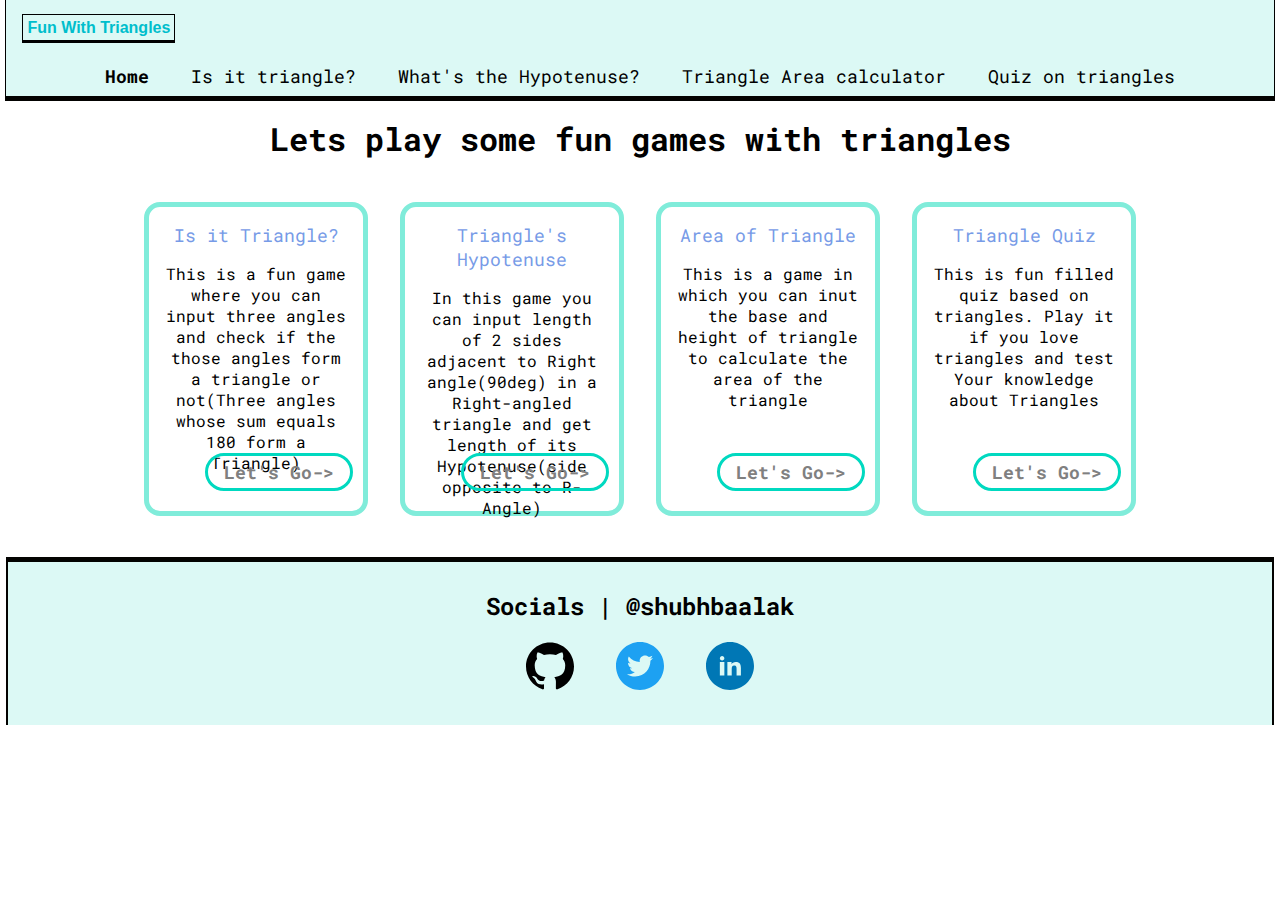
<file: index.html>
<!DOCTYPE html>
<html lang="en">

<head>
    <meta charset="UTF-8">
    <meta http-equiv="X-UA-Compatible" content="IE=edge">
    <meta name="viewport" content="width=device-width, initial-scale=1.0">
    <title>Fun with triangles</title>
    <link href="styles.css" rel="stylesheet" />
</head>

<body>
    <nav class="nav-bar">
        <div class="nav-heading"><a href="index.html">Fun With Triangles</a></div>
        <ul class="nav-list list-non-bullet">
            <li class="list-item-inline"><a href="index.html" class="nav-link active">Home</a></li>
            <li class="list-item-inline"><a href="istriangle.html" class="nav-link">Is it triangle?</a></li>
            <li class="list-item-inline"><a href="hypotenuse.html" class="nav-link">What's the Hypotenuse?</a></li>
            <li class="list-item-inline"><a href="area.html" class="nav-link">Triangle Area calculator</a></li>
            <li class="list-item-inline"><a href="quiz.html" class="nav-link">Quiz on triangles</a></li>
        </ul>
    </nav>
    <h1 class="main-heading">Lets play some fun games with triangles</h1>

    <main class="container-main">
        <div class="containerOne container-sections">
            <a href="isTriangle.html" id="is-triangle-link" class="container-box-heading">Is it Triangle?</a>
            <p class="game-description">This is a fun game where you can input three angles and check if the those angles form a triangle or not(Three angles whose sum equals 180 form a Triangle)</p>
            <a class="goto-button" href="/istriangle.html">Let's Go-></a>
        </div>

        <div class="containerTwo container-sections">
            <a href="hypotenuse.html" id="hypotenuse-triangle" class="container-box-heading">Triangle's Hypotenuse</a>
            <p class="game-description">In this game you can input length of 2 sides adjacent to Right angle(90deg) in a Right-angled triangle and get length of its Hypotenuse(side opposite to R-Angle)</p>
            <a class="goto-button" href="/hypotenuse.html">Let's Go-></a>
        </div>

        <div class="containerThree container-sections">
            <a href="area.html" id="area-triangle" class="container-box-heading">Area of Triangle</a>
            <p class="game-description">This is a game in which you can inut the base and height of triangle to calculate the area of the triangle</p>
            <a class="goto-button" href="/area.html">Let's Go-></a>
        </div>

        <div class="containerFour container-sections">
            <a href="quiz.html" id="quiz-triangle" class="container-box-heading">Triangle Quiz</a>
            <p class="game-description">This is fun filled quiz based on triangles. Play it if you love triangles and test Your knowledge about Triangles</p>
            <a class="goto-button" href="/quiz.html">Let's Go-></a>
        </div>

    </main>
    <footer>
        <h2>Socials | @shubhbaalak</h2>
        <ul>
            <li> <a href="/"> <img src="images/github.svg" alt="github" class="footer-img"></a></li>
            <li> <a href="/"><img src="images/twitter-round-color.svg" alt="twitter" class="footer-img"></a></li>
            <li> <a href="/"><img src="images/linkedin-round-color.svg" alt="linkedin" class="footer-img"></a></li>
        </ul>
    </footer>

</body>

</html>
</file>
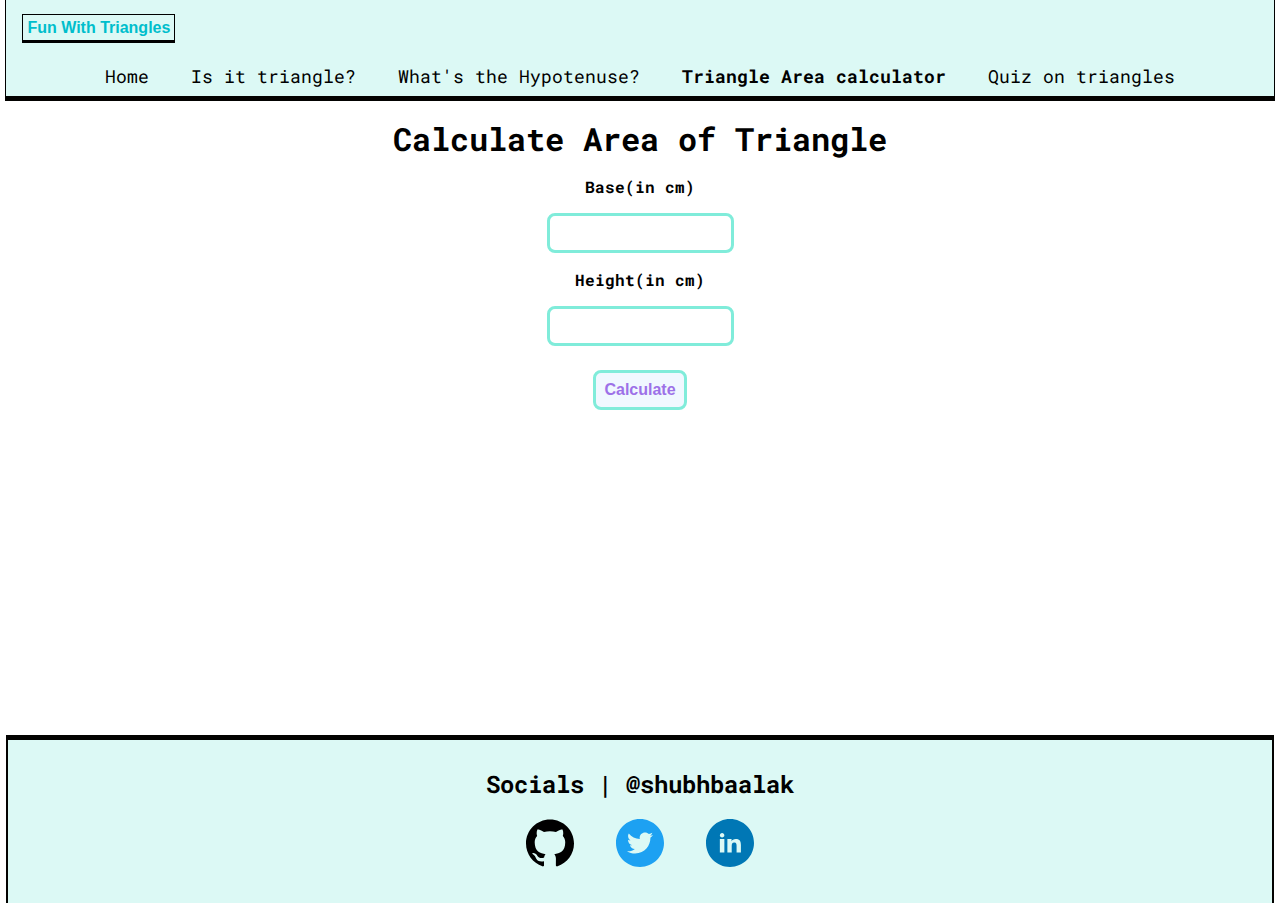
<file: area.html>
<!DOCTYPE html>
<html lang="en">
<head>
    <meta charset="UTF-8">
    <meta http-equiv="X-UA-Compatible" content="IE=edge">
    <meta name="viewport" content="width=device-width, initial-scale=1.0">
    <title>Area of triangle</title>
    <link href="styles.css" rel="stylesheet" />
</head>
<body>
    <nav class="nav-bar">
        <div class="nav-heading"><a href="index.html">Fun With Triangles</a></div>        <ul class="nav-list list-non-bullet">
            <li class="list-item-inline"><a href="index.html" class="nav-link">Home</a></li>
            <li class="list-item-inline"><a href="istriangle.html" class="nav-link">Is it triangle?</a></li>
            <li class="list-item-inline"><a href="hypotenuse.html" class="nav-link">What's the Hypotenuse?</a></li>
            <li class="list-item-inline"><a href="area.html" class="nav-link active">Triangle Area calculator</a></li>
            <li class="list-item-inline"><a href="quiz.html" class="nav-link">Quiz on triangles</a></li>
        </ul>
    </nav>
    
    <div class="container container-triangle-area">
        <h1 class="heading">Calculate Area of Triangle</h1>
        <label for="input-base">Base(in cm)</label>
        <input id="input-base" type="number">
        <label for="input-height">Height(in cm)</label>
        <input id="input-height" type="number">

        <button id="check-button">Calculate</button>
        <div id="output"></div>
    </div>

    <footer>
        <h2>Socials | @shubhbaalak</h2>
        <ul>
            <li> <a href="/"> <img src="images/github.svg" alt="github" class="footer-img"></a></li>
            <li> <a href="/"><img src="images/twitter-round-color.svg" alt="twitter" class="footer-img"></a></li>
            <li> <a href="/"><img src="images/linkedin-round-color.svg" alt="linkedin" class="footer-img"></a></li>
        </ul>
    </footer>

    <script src="area.js" type="text/javascript" ></script>
</body>
</html>
</file>
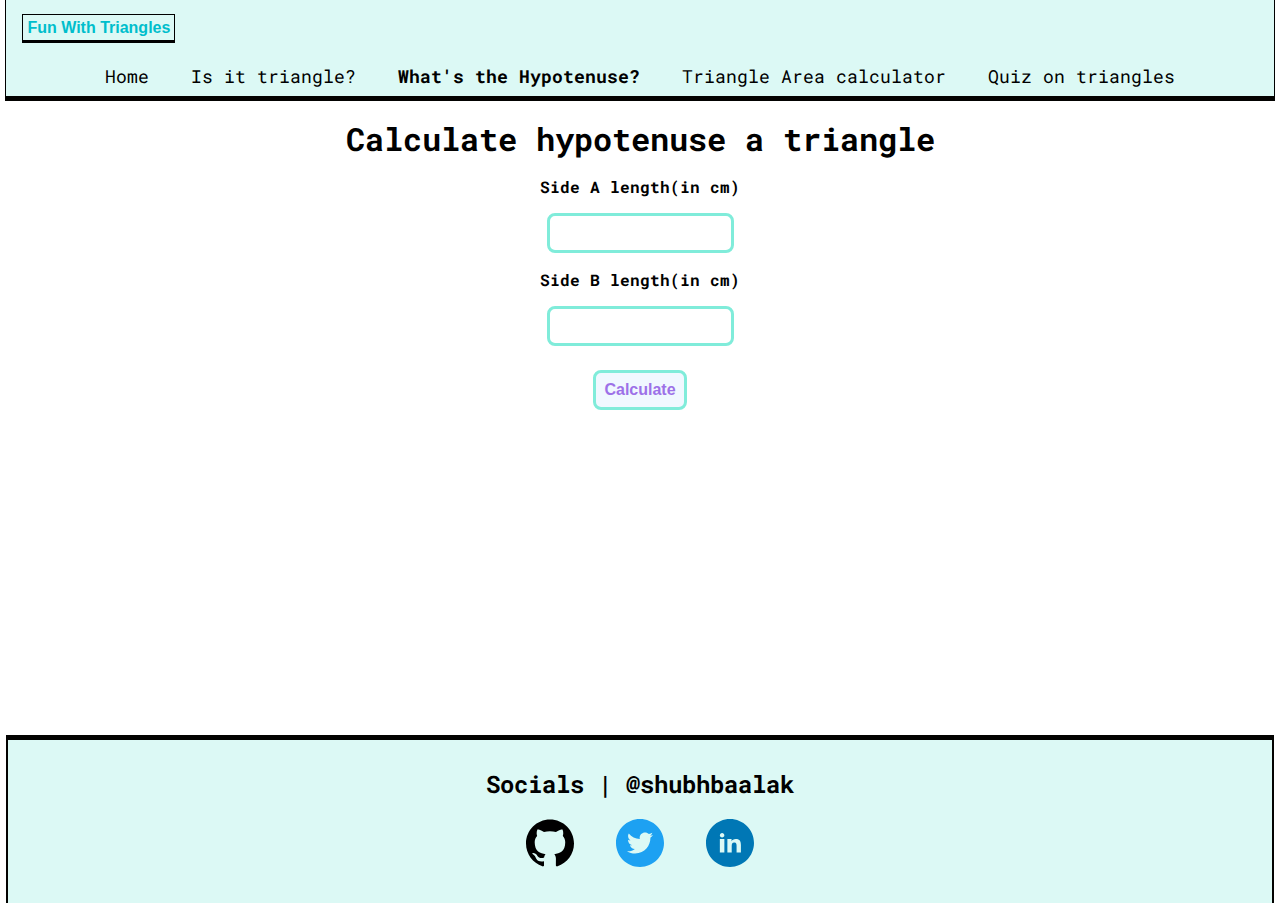
<file: hypotenuse.html>
<!DOCTYPE html>
<html lang="en">
<head>
    <meta charset="UTF-8">
    <meta http-equiv="X-UA-Compatible" content="IE=edge">
    <meta name="viewport" content="width=device-width, initial-scale=1.0">
    <title>Hypotenuse of Triangle?</title>
    <link href="styles.css" rel="stylesheet" />
</head>
<body>
    <nav class="nav-bar">
        <div class="nav-heading"><a href="index.html">Fun With Triangles</a></div>        <ul class="nav-list list-non-bullet">
            <li class="list-item-inline"><a href="index.html" class="nav-link">Home</a></li>
            <li class="list-item-inline"><a href="istriangle.html" class="nav-link">Is it triangle?</a></li>
            <li class="list-item-inline"><a href="hypotenuse.html" class="nav-link active">What's the Hypotenuse?</a></li>
            <li class="list-item-inline"><a href="area.html" class="nav-link">Triangle Area calculator</a></li>
            <li class="list-item-inline"><a href="quiz.html" class="nav-link">Quiz on triangles</a></li>
        </ul>
    </nav>

    <div class="container container-input container-hypotenuse">
        <h1 class="heading">Calculate hypotenuse a triangle</h1>
        <label>Side A length(in cm)</label>
        <input class="side-input" type="number" />
        <label>Side B length(in cm)</label>
        <input class="side-input" type="number" />
        <button id="check-button">Calculate</button>
        <div id="output"></div>
    </div>

    <footer>
        <h2>Socials | @shubhbaalak</h2>
        <ul>
            <li> <a href="/"> <img src="images/github.svg" alt="github" class="footer-img"></a></li>
            <li> <a href="/"><img src="images/twitter-round-color.svg" alt="twitter" class="footer-img"></a></li>
            <li> <a href="/"><img src="images/linkedin-round-color.svg" alt="linkedin" class="footer-img"></a></li>
        </ul>
    </footer>

    <script src="hypotenuse.js" type="text/javascript" ></script>
</body>
</html>
</file>
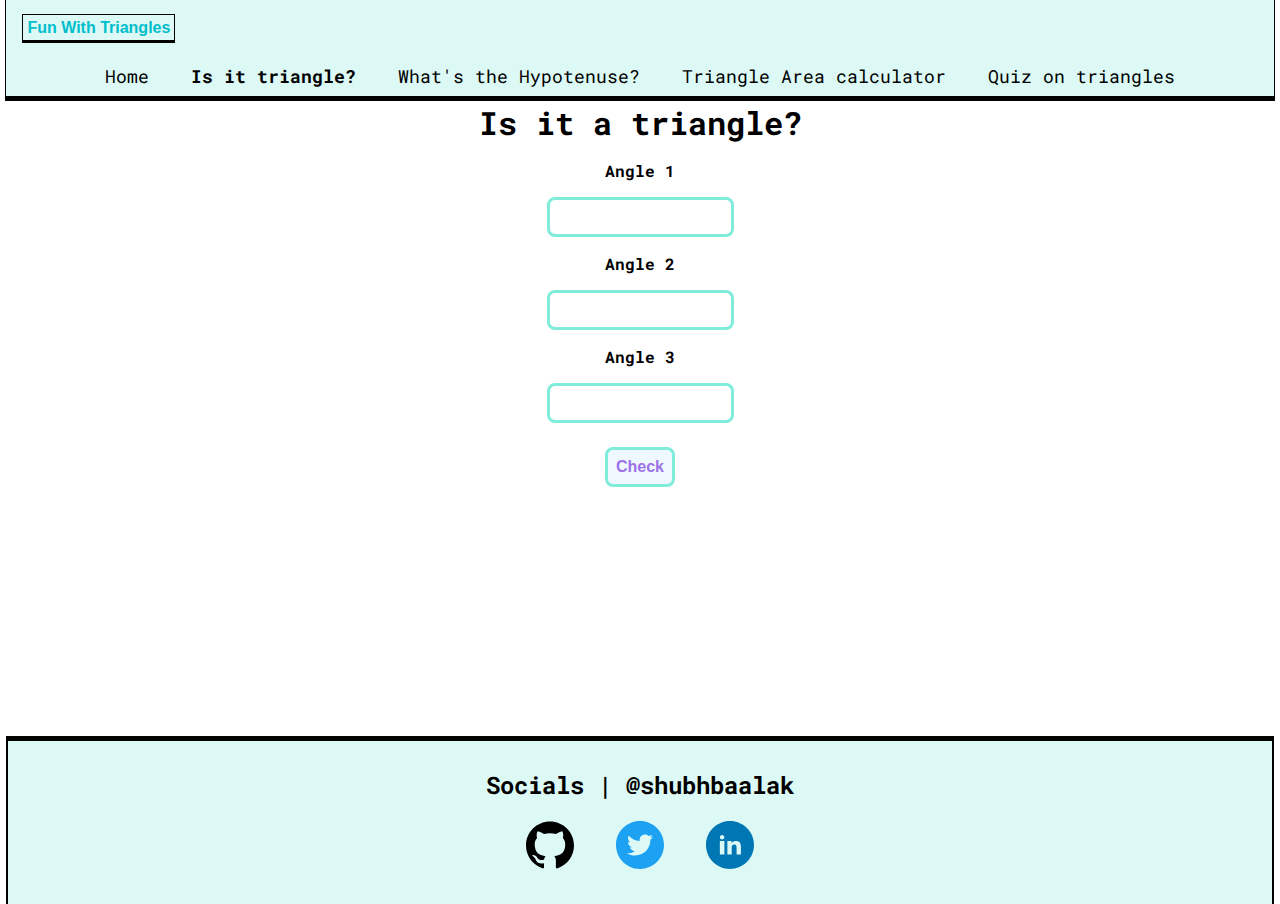
<file: istriangle.html>
<!DOCTYPE html>
<html lang="en">
<head>
    <meta charset="UTF-8">
    <meta http-equiv="X-UA-Compatible" content="IE=edge">
    <meta name="viewport" content="width=device-width, initial-scale=1.0">
    <title>Is Triangle? | Fun with trianlges</title>
    <link href="styles.css" rel="stylesheet" />
</head>
<body>
    <nav class="nav-bar">
        <div class="nav-heading"><a href="index.html">Fun With Triangles</a></div>        <ul class="nav-list list-non-bullet">
            <li class="list-item-inline"><a href="index.html" class="nav-link">Home</a></li>
            <li class="list-item-inline"><a href="istriangle.html" class="nav-link active">Is it triangle?</a></li>
            <li class="list-item-inline"><a href="hypotenuse.html" class="nav-link">What's the Hypotenuse?</a></li>
            <li class="list-item-inline"><a href="area.html" class="nav-link">Triangle Area calculator</a></li>
            <li class="list-item-inline"><a href="quiz.html" class="nav-link">Quiz on triangles</a></li>
        </ul>
    </nav>

        <div class="container container-istriangle">
            <h1 class="heading">Is it a triangle?</h1>
            <label for="angle-input">Angle 1</label>
            <input class="angle-input" type="number"/>
    
            <label for="angle-input">Angle 2</label>
            <input class="angle-input" type="number"/>
    
            <label for="angle-input">Angle 3</label>
            <input class="angle-input" type="number"/>
    
            <button id="check-button">Check</button>
            <div id="output"></div>
        </div>
        
    <footer>
        <h2>Socials | @shubhbaalak</h2>
        <ul>
            <li> <a href="/"> <img src="images/github.svg" alt="github" class="footer-img"></a></li>
            <li> <a href="/"><img src="images/twitter-round-color.svg" alt="twitter" class="footer-img"></a></li>
            <li> <a href="/"><img src="images/linkedin-round-color.svg" alt="linkedin" class="footer-img"></a></li>
        </ul>
    </footer>

    <script src="istriangle.js" type="text/javascript"></script>
</body>
</html>
</file>
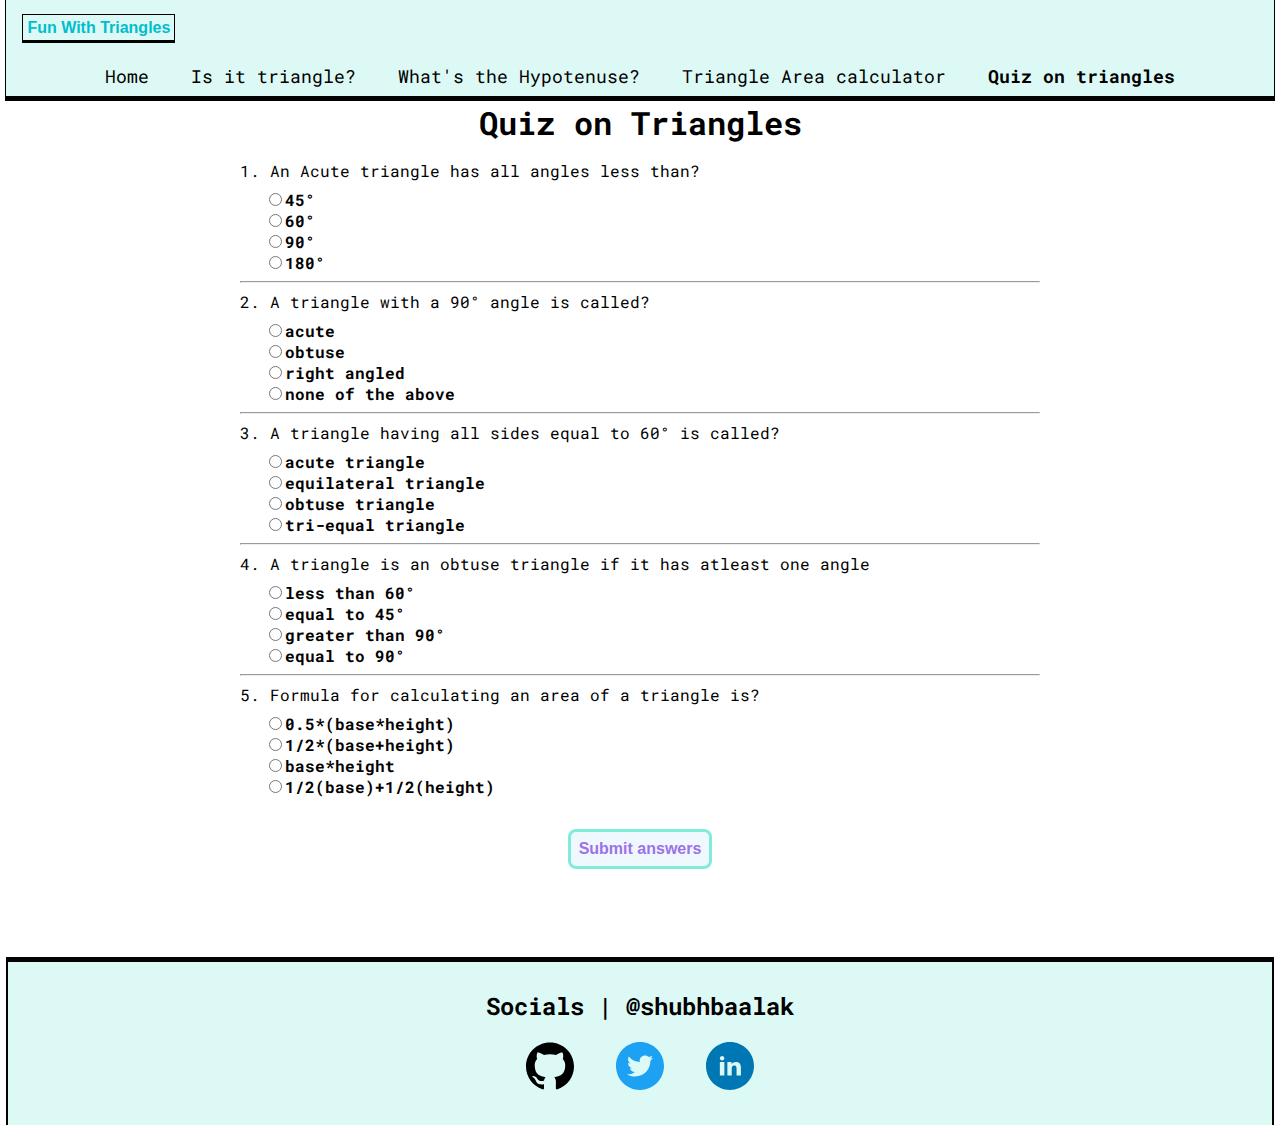
<file: quiz.html>
<!DOCTYPE html>
<html lang="en">
<head>
    <meta charset="UTF-8">
    <meta http-equiv="X-UA-Compatible" content="IE=edge">
    <meta name="viewport" content="width=device-width, initial-scale=1.0">
    <title>Quiz on Triangles | fun with triangles</title>
    <link href="styles.css" rel="stylesheet" />
</head>
<body>
    <nav class="nav-bar">
        <div class="nav-heading"><a href="index.html">Fun With Triangles</a></div>      
        <ul class="nav-list list-non-bullet">
            <li class="list-item-inline"><a href="index.html" class="nav-link">Home</a></li>
            <li class="list-item-inline"><a href="istriangle.html" class="nav-link">Is it triangle?</a></li>
            <li class="list-item-inline"><a href="hypotenuse.html" class="nav-link">What's the Hypotenuse?</a></li>
            <li class="list-item-inline"><a href="area.html" class="nav-link">Triangle Area calculator</a></li>
            <li class="list-item-inline"><a href="quiz.html" class="nav-link active">Quiz on triangles</a></li>
        </ul>
    </nav>
    <div class="quiz-section">
        <form class="quiz-form">
            <h1 class="heading">Quiz on Triangles</h1>
            <div class="question-container">
                    <p class="question">1. An Acute triangle has all angles less than?</p>
                    <div class="answer-options">
                        <label><input type="radio" name="question1" value="45">45&deg;</label><br>
                        <label><input type="radio" name="question1" value="60">60&deg;</label><br>
                        <label><input type="radio" name="question1" value="90">90&deg;</label><br>
                        <label><input type="radio" name="question1" value="180">180&deg;</label>
                    </div>
            </div>
            <hr>
            <div class="question-container">
                    <p>2. A triangle with a 90&deg; angle is called?</p>
                    <div class="answer-options">
                        <label><input type="radio" name="question2" value="acute">acute</label><br>
                        <label><input type="radio" name="question2" value="obtuse">obtuse</label><br>
                        <label><input type="radio" name="question2" value="right angled">right angled</label><br>
                        <label><input type="radio" name="question2" value="none of the above">none of the above
                        </label>
                    </div>
            </div>
            <hr>
            <div class="question-container">
                <p class="question">3. A triangle having all sides equal to 60&deg; is called?</p>
                <div class="answer-options">
                    <label><input type="radio" name="question3" value="acute triangle">acute triangle</label><br>
                    <label><input type="radio" name="question3" value="equilateral triangle">equilateral triangle</label><br>
                    <label><input type="radio" name="question3" value="obtuse triangle">obtuse triangle</label><br>
                    <label><input type="radio" name="question3" value="tri-equal triangle">tri-equal triangle</label>
                </div>
        </div>
        <hr>
        <div class="question-container">
            <p class="question">4. A triangle is an obtuse triangle if it has atleast one angle</p>
            <div class="answer-options">
                <label><input type="radio" name="question4" value="less than 60">less than 60&deg;</label><br>
                <label><input type="radio" name="question4" value="equal to 45">equal to 45&deg;</label><br>
                <label><input type="radio" name="question4" value="greater than 90">greater than 90&deg;</label><br>
                <label><input type="radio" name="question4" value="equal to 90">equal to 90&deg;</label>
            </div>
         </div>
        <hr>
        <div class="question-container">
            <p class="question">5. Formula for calculating an area of a triangle is?</p>
                <div class="answer-options">
                <label><input type="radio" name="question5" value="0.5*(base*height)">0.5*(base*height)</label><br>
                <label><input type="radio" name="question5" value="1/2*(base+height)">1/2*(base+height)</label><br>
                <label><input type="radio" name="question5" value="base*height">base*height</label><br>
                <label><input type="radio" name="question5" value="1/2(base)+1/2(height)">1/2(base)+1/2(height)</label>
            </div>
        </div>
        </form>
        <button id="check-button" style="margin-top: 2rem;">Submit answers</button>
        <div id="output"></div>
    </div>
    
    
    <footer id="footer" class="footer-quiz">
        <h2>Socials | @shubhbaalak</h2>
        <ul>
            <li> <a href="/"> <img src="images/github.svg" alt="github" class="footer-img"></a></li>
            <li> <a href="/"><img src="images/twitter-round-color.svg" alt="twitter" class="footer-img"></a></li>
            <li> <a href="/"><img src="images/linkedin-round-color.svg" alt="linkedin" class="footer-img"></a></li>
        </ul>
    </footer>

    <script src="quiz.js" type="text/javascript"></script>
</body>
</html>
</file>
<file: styles.css>
@import url('https://fonts.googleapis.com/css2?family=Roboto+Mono:wght@300;400;600;700&display=swap');

:root {
    --primary-color: #FFFFF3;
    --secondary-color: white;
    --borders-color: #7209B7;
    --borders-color-secondary: #80ECDA;
    --gap-hypotenuse: 100%-17rem;
}

body {
    margin: 0px;
    min-height: 100vh;
    flex-direction: column;
    background-color: var(--secondary-color);
    font-family: 'roboto mono', sans-serif;
}

.container-main {
    display: flex;
    flex-direction: row;
    margin: 2% 10%;
    height: max-content;
}

.container {
    padding: 0rem 1rem;
    text-align: center;
}

/* navigation bar styling */

.list-non-bullet {
    list-style: none;
}

.list-item-inline {
    display: inline;
}

.nav-bar {
    margin: auto;
    margin-top: 0;
    width: 99%;
    height: 6rem;
    /* border-radius: 0 0 1rem 1rem; */
    border-color: black;
    border-width: 0.1rem;
    border-style: solid;
    border-top: none;
    border-bottom: 5px solid #030301;
    background-color: #DCF9F5;
}

.nav-list {
    margin: 0 auto;
    padding-inline-start: 0;
    margin-block-start: 0;
    margin-block-end: 0;
    text-align: center;
}

.nav-bar .nav-link {
    text-align: right;
    list-style-position: inside;
}

.heading {
    text-align: center;
    margin-top: 0;
    margin-bottom: 1rem;
}

label {
    display: block;
    margin: auto;
    text-align: center;
    font-weight: bold;
}

.nav-heading{
    text-align: left;
    font-weight: bold;
    padding: 1rem;
    height: 2rem;
}

.nav-heading a{
    text-decoration: none;
    font-family: Verdana, Geneva, Tahoma, sans-serif;
    padding: 0.25rem;
    color: #00BECC;
    border: 1px solid black;
    border-bottom: 3px solid black;
}

.nav-link {
    font-size: large;
    text-decoration: none;
    font-weight: normal;
    color: black;
    margin: 3rem 1rem 0 1rem;
}

.active{
    font-weight: bolder;
}

/* --------------------------------------- */

.main-heading {
    margin: 1rem auto 0 auto;
    text-align: center;
}

.containerOne {
    flex: 1;
    text-align: center;
    border: 5px solid var(--borders-color-secondary);
    border-radius: 1rem;
    margin: 1rem 1rem;
    padding: 1rem;
    height: 17rem;
    position: relative;
}
.containerTwo {
    flex: 1;
    text-align: center;
    border: 5px solid var(--borders-color-secondary);
    border-radius: 1rem;
    margin: 1rem 1rem;
    padding: 1rem;
    height: 17rem;
    position: relative;
}

.containerThree {
    flex: 1;
    text-align: center;
    border: 5px solid var(--borders-color-secondary);
    border-radius: 1rem;
    margin: 1rem 1rem;
    padding: 1rem;
    height: 17rem;
    position: relative;
}

.containerFour {
    flex: 1;
    text-align: center;
    border: 5px solid var(--borders-color-secondary);
    border-radius: 1rem;
    margin: 1rem 1rem;
    padding: 1rem;
    height: 17rem;
    position: relative;
}

.container-main a {
    font-style: normal;
    font-size: large;
    text-decoration: none;
}

.container-triangle-area{
    text-align: center;
    margin: auto;
    padding: 1rem;
    height: 22rem;
    margin-bottom: calc(100vh - 40.65rem);
}

.container-triangle-area input{
    margin: 1rem auto;
}
.container-hypotenuse {
    height: 22rem;
    min-height: max-content;
    padding-top: 1rem;
    margin-bottom: calc(100vh - 39.65rem);
}

.container-istriangle{
    height: 25rem;
    margin-bottom: calc(100vh - 41.58rem);
}

.container-main a[class="container-box-heading"]{
    text-decoration: none;
    color: #779BE7;
}

.quiz-section{
    height: max-content;
    max-width: 50rem;
    margin: auto;
}

.game-description {
    margin-bottom: 2rem;
}

.goto-button {
    text-decoration: none;
    font-weight: bold;
    color: grey;
    padding: 0.25rem 1rem;
    border: 3px solid #00D9C0;
    border-radius: 2rem;
    position: absolute;
    bottom: 0.25rem;
    left: 26%;
    align-self: center;
    margin: auto;
    margin-bottom: 1rem;
}

.question-container p {
    display: block;
    width: 50rem;
    margin: 0.5rem auto;
}

.answer-options {
    display: block;
}

.answer-options label{
    margin-left: 1.5rem;
}

.quiz-form label{
    display: inline;
}

.quiz-section #output {
    min-height: 5rem;
}

#output {
    display: block;
    text-align: center;
    font-size: 1.25rem;
    color: #4e148c;
}

#input-base, #input-height {
    border: 3px solid var(--borders-color-secondary);
    border-radius: 0.5rem;
    height: 2rem;
    text-align: center;
}

.side-input {
    margin: 1rem auto;
    border: 3px solid var(--borders-color-secondary);
    border-radius: 0.5rem;
    height: 2rem;
    text-align: center;
}

.angle-input {
    margin: 1rem auto;
    border: 3px solid var(--borders-color-secondary);
    border-radius: 0.5rem;
    height: 2rem;
    text-align: center;
}

#check-button {
    border: 3px solid var(--borders-color-secondary);
    border-radius: 0.5rem;
    height: max-content;
    width: max-content;
    display: block;
    padding: 0.5rem;
    margin: 0.5rem auto;
    font-weight: bold;
    font-size: 1rem;
    color: #9d71e8;
    background-color: aliceblue;
}

footer {
    display:block;
    margin: auto;
    width: 99%;
    box-sizing: border-box;
    bottom: 0px;
    padding: 0.5rem;
    position:static;
    height: 10.5rem;
    text-align: center;
    border-top: 5px solid #030301;
    border-left: 2px solid #030301;
    border-right: 2px solid #030301;;
    background-color: #DCF9F5;
}

#footer-quiz {
    position: fixed;
}

footer ul  {
    list-style: none;
    padding-inline-start: 0;
}

footer li {
    display: inline;
    margin: 0.5rem 1rem;
}

footer img {
    width: 3rem;
    height: 3rem;
}

@media screen and (max-width: 780px){
    .container-main {
        flex-direction: column;
        padding-bottom: 1rem;
    }

    .list-item-inline {
        display: block;
    }

    .nav-bar {
        height: fit-content;
        padding-bottom: 1rem;
    }

    .nav-list {
        text-align: center;
    }

    .goto-button {
        margin-bottom: 0.5rem;
        left: 30%;
    }

    .container-sections {
        min-height: 13rem;
    }

    .quiz-section {
        width: auto;
    }

    footer {
        padding-bottom: 1rem;
    }
}
</file>
